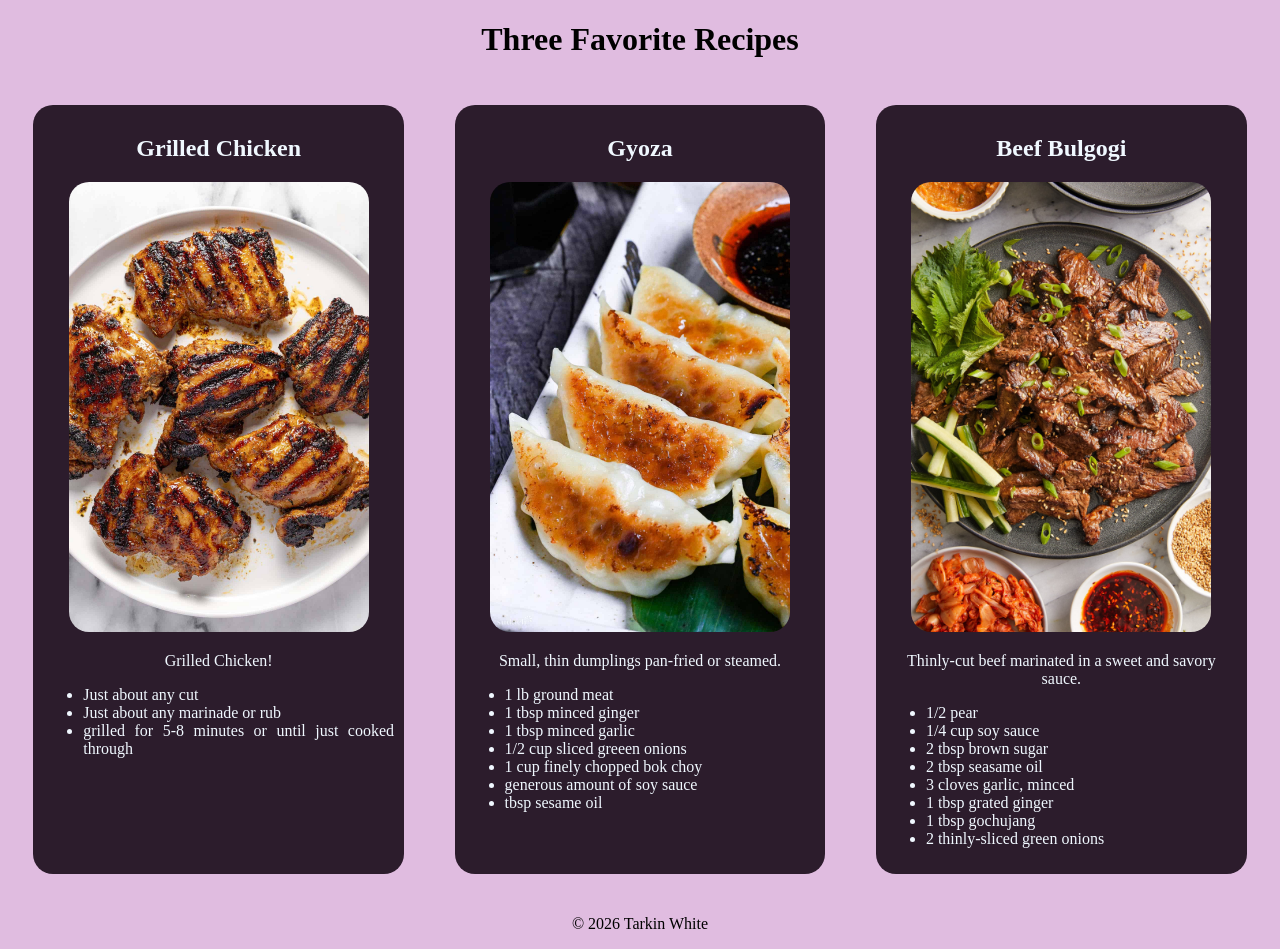
<file: index.html>
<!DOCTYPE html>
<html lang="en">
<head>
    <meta charset="UTF-8">
    <meta name="viewport" content="width=device-width, initial-scale=1.0">
    <title>Tarkin's Favorite Recipes</title>
    <link rel="stylesheet" href="favorite_recipes_style.css">
</head>
<body>
    <header>
        <h1>Three Favorite Recipes</h1>
    </header>

    <main class="content">
        <section class="box">
            <h2>Grilled Chicken</h2>
            <img src="images/grilled-chicken-thighs-3.jpg" alt="Plate of Grilled Chicken Thighs" width="300">
            <p>Grilled Chicken!</p>
            <ul>
                <li>Just about any cut</li>
                <li>Just about any marinade or rub</li>
                <li>grilled for 5-8 minutes or until just cooked through</li>
            </ul>
        </section>

        <section class="box">
            <h2>Gyoza</h2>
            <img src="images/pork-gyoza-new-08.jpg" alt="Plate of Pork Gyoza" width="300">
            <p>Small, thin dumplings pan-fried or steamed.</p>
            <ul>
                <li>1 lb ground meat</li>
                <li>1 tbsp minced ginger</li>
                <li>1 tbsp minced garlic</li>
                <li>1/2 cup sliced greeen onions</li>
                <li>1 cup finely chopped bok choy</li>
                <li>generous amount of soy sauce</li>
                <li>tbsp sesame oil</li>
            </ul>
        </section>

        <section class="box">
            <h2>Beef Bulgogi</h2>
            <img src="images/240124_DD_korean-beef-bulgogi_274.jpg" alt="Plate of Beef Bulgogi" width="300">
            <p>Thinly-cut beef marinated in a sweet and savory sauce.</p>
            <ul>
                <li>1/2 pear</li>
                <li>1/4 cup soy sauce</li>
                <li>2 tbsp brown sugar</li>
                <li>2 tbsp seasame oil</li>
                <li>3 cloves garlic, minced</li>
                <li>1 tbsp grated ginger</li>
                <li>1 tbsp gochujang</li>
                <li>2 thinly-sliced green onions</li>
            </ul>
        </section>
    </main>

    <footer>
        <p>&copy; 2026 Tarkin White</p>
    </footer>
</body>
</html>
</file>
<file: favorite_recipes_style.css>
body{
    background-color:rgb(224, 188, 224);
    text-align:center;
}

.content{
    display:flex;
    flex-direction:row;
    justify-content:space-between;
}

.content .box{
    background-color:rgb(44, 28, 44);
    color:aliceblue;
    width:400px;
    height:auto;
    border-radius:20px;
    margin:2%;
    padding:10px;
}

.content .box img{
    border-radius:20px;
}

li{
    text-align:justify;
}
</file>
